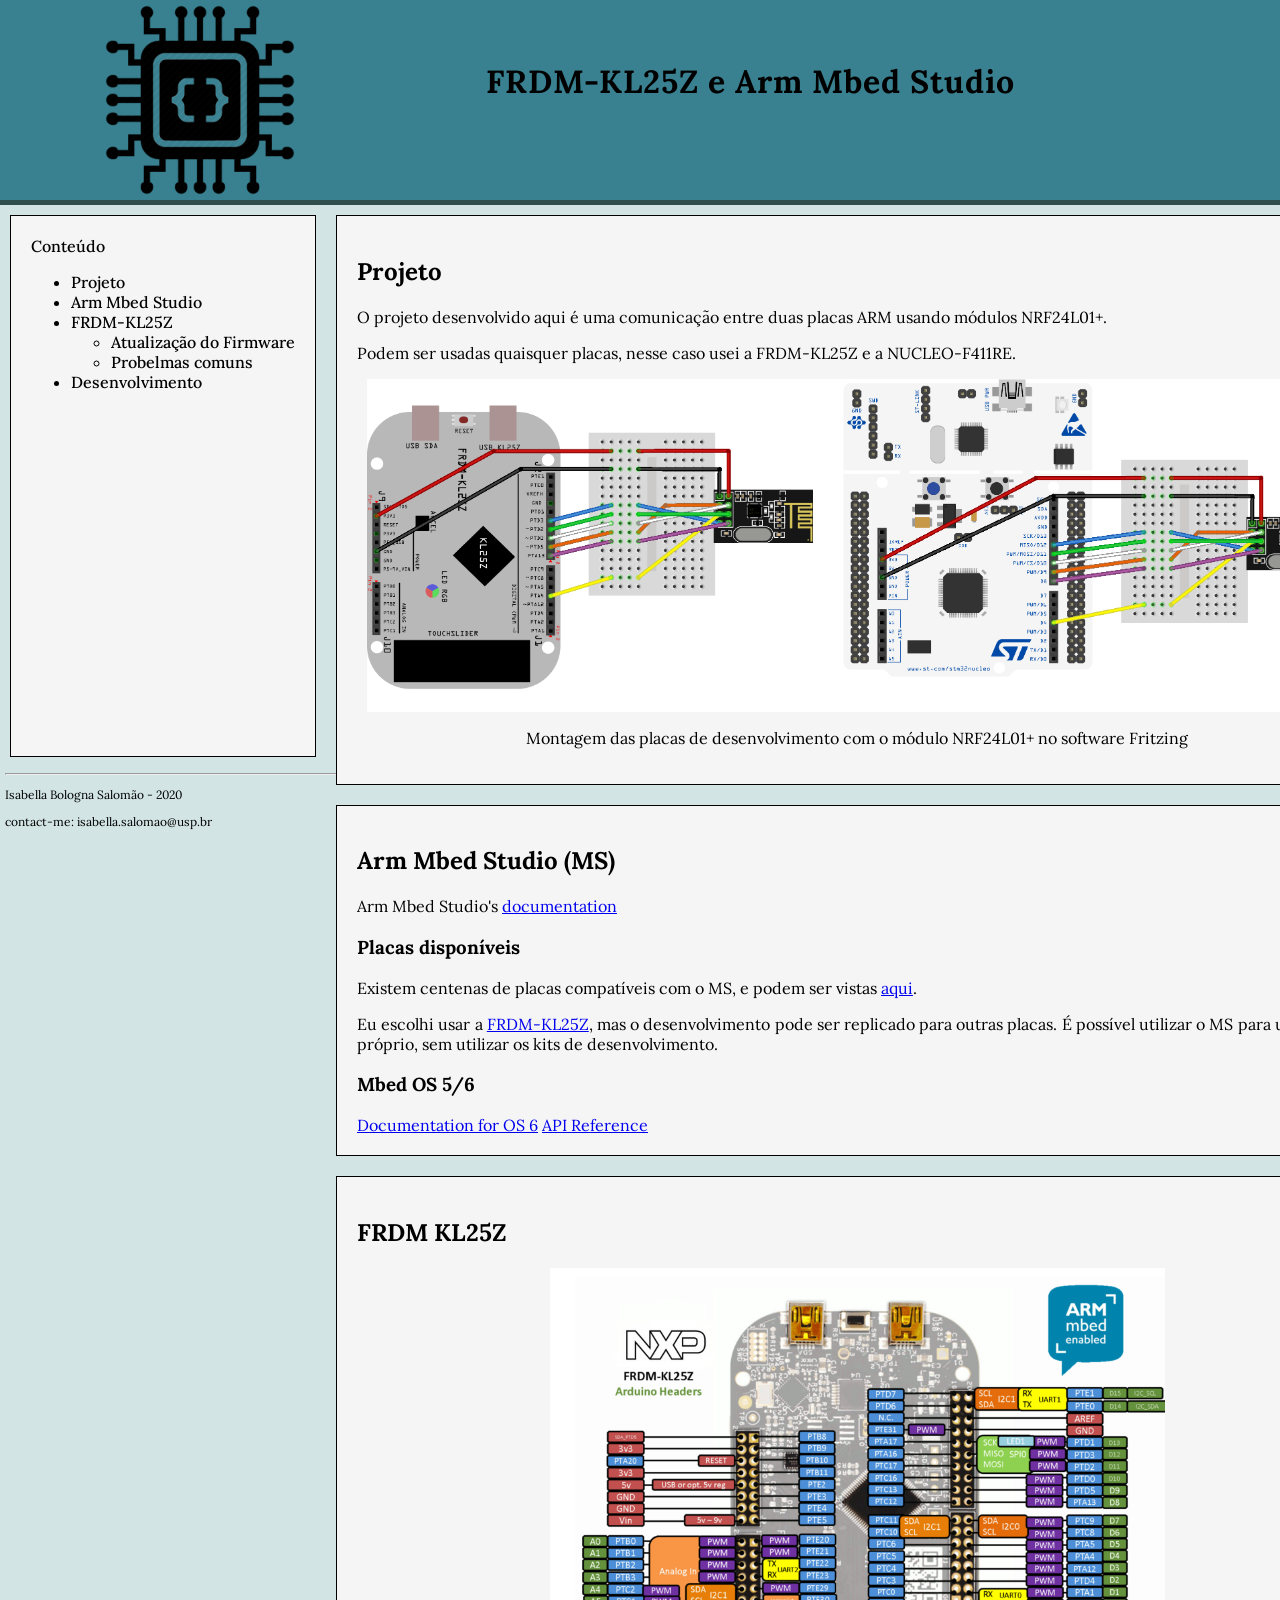
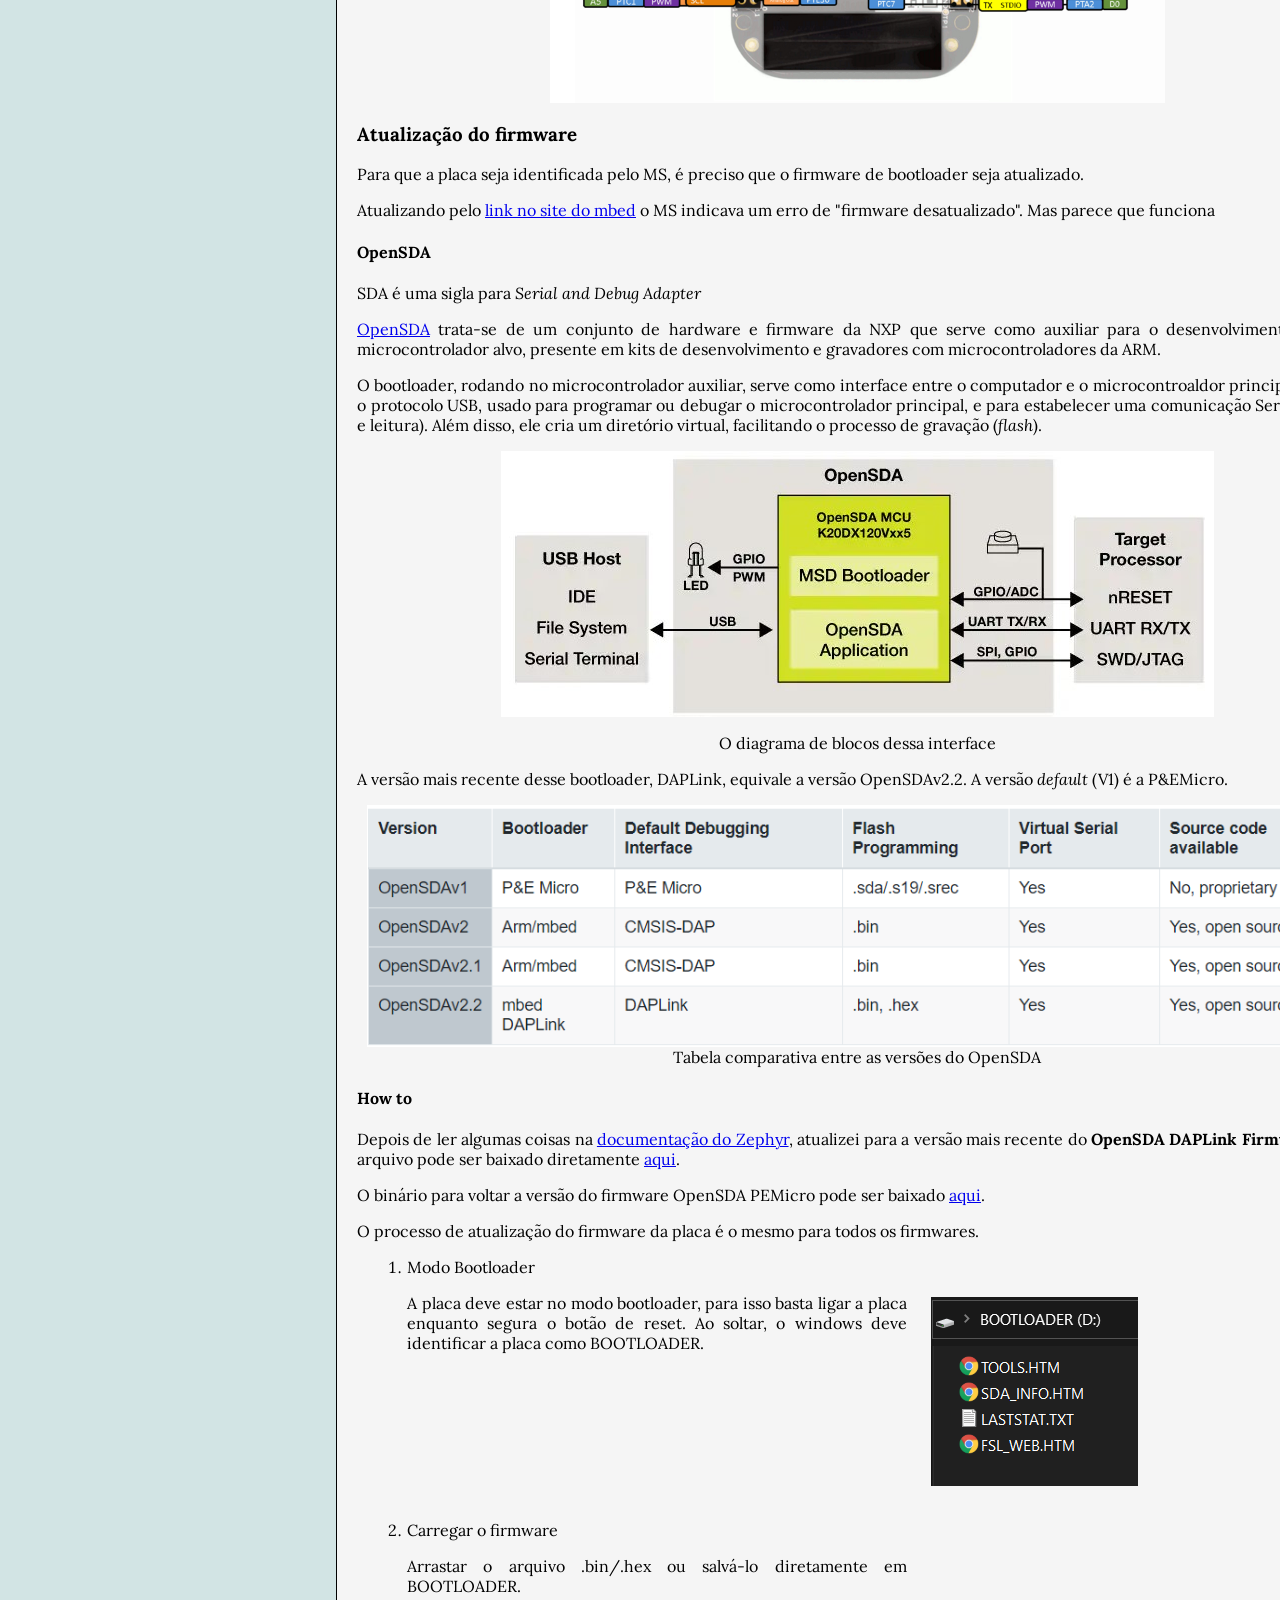
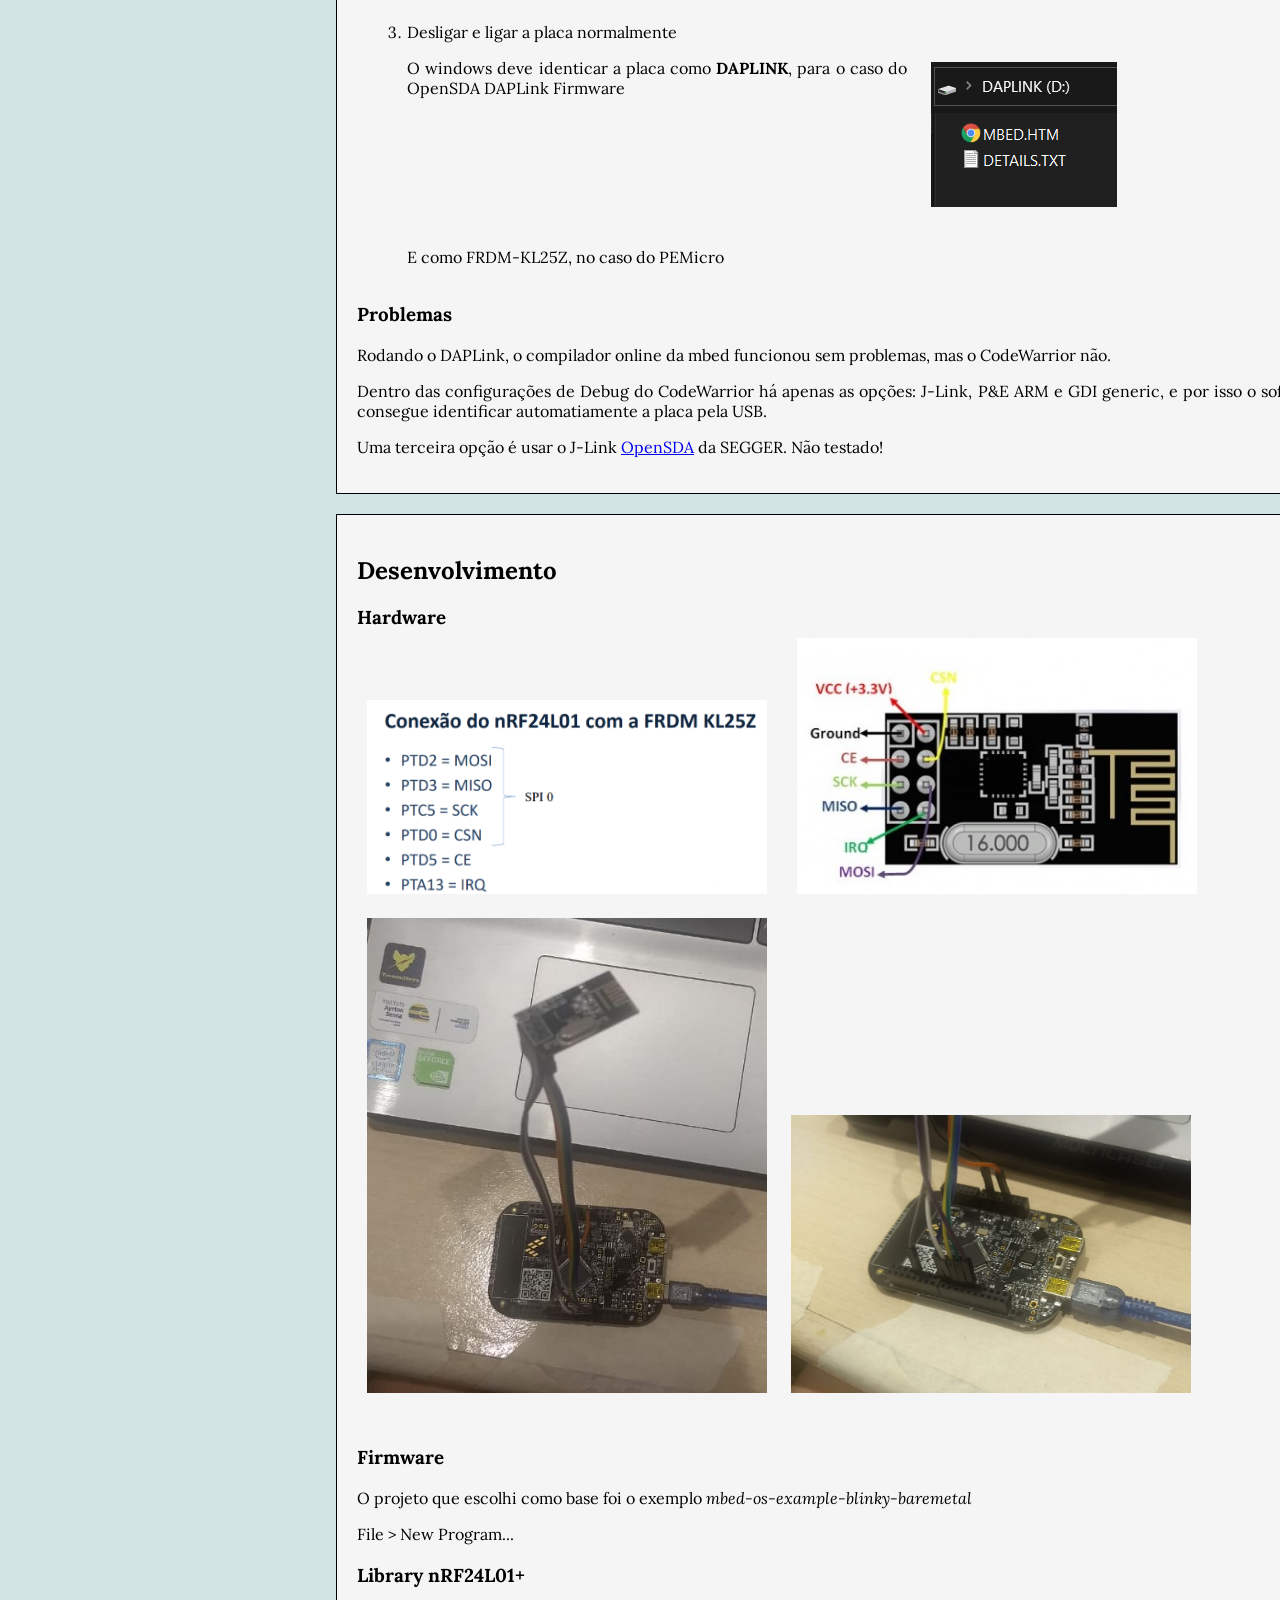
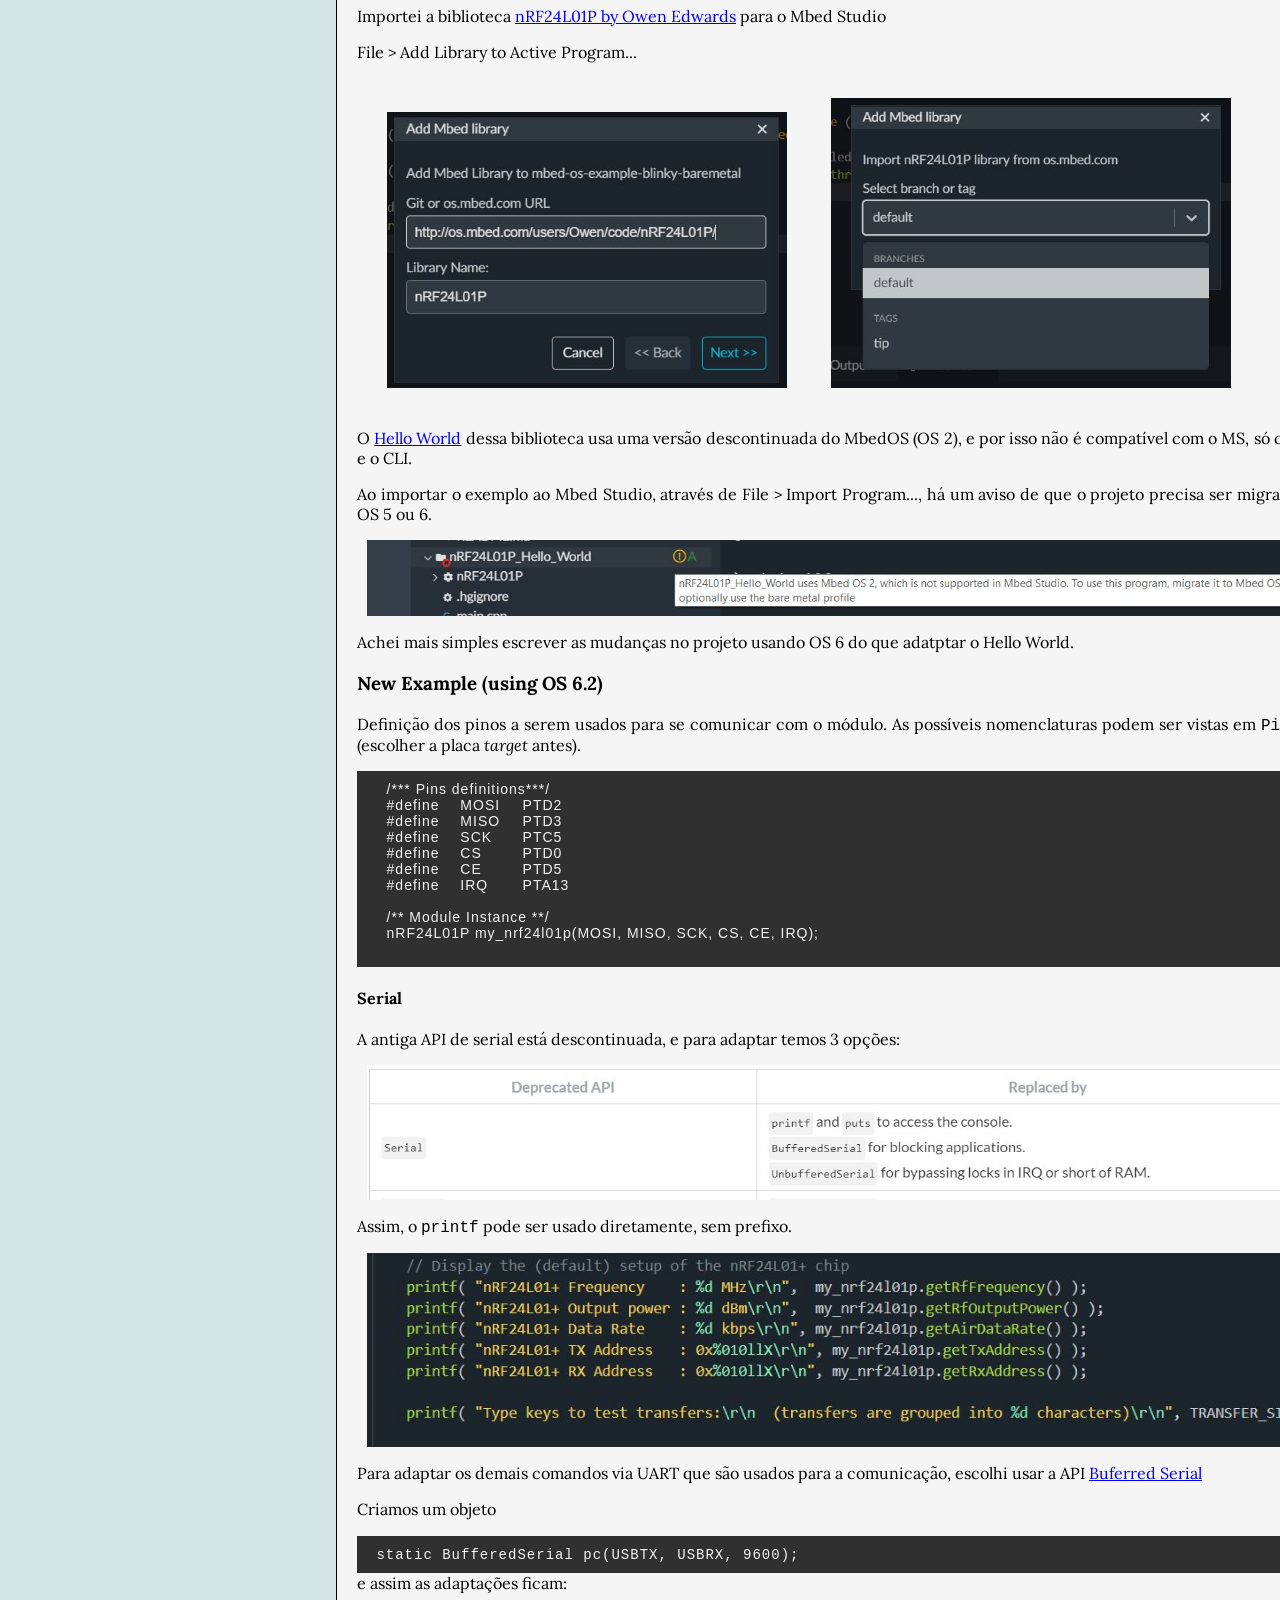
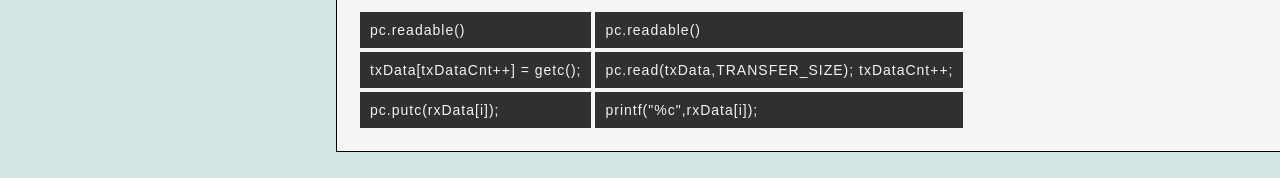
<file: index.html>
<!DOCTYPE html>
<html lang="pt-br" dir="ltr">

<head>
    <meta charset="utf-8">
    <title>FRDM KL25Z no Arm Mbed Studio</title>
    <link rel="stylesheet" type="text/css" href="css/styles.css">
    <link rel="icon" href="img/favicon.ico">
</head>

<body>

    <header id="cabecalho">
        <img src="img\embedded.png" alt="embedded-logo" class="logo">
        <h1 class="header">FRDM-KL25Z e Arm Mbed Studio</h1>
        <!-- <p>Desenvolvimento com a FRDM-KL25Z no Arm Mbed Studio</p> -->
    </header>

    <div id="indice">
        <a href="#cabecalho" class="indice-item">Conteúdo</a>
        <ul>
            <li><a href="#️projeto" class="indice-item">Projeto</a></li>
            <li><a href="#mbed-studio" class="indice-item">Arm Mbed Studio</a></li>
            <li><a href="#frdm" class="indice-item">FRDM-KL25Z</a></li>
            <ul>
                <li><a href="#fw-update" class="indice-item">Atualização do Firmware</a></li>
                <li><a href="#fw-update" class="indice-item">Probelmas comuns</a></li>
            </ul>
            <li><a href="#desenvolvimento" class="indice-item">Desenvolvimento</a></li>
        </ul>
    </div>

    <div id="conteudo">
        <div id="projeto" class="content">
            <h2>Projeto</h2>
            <p>O projeto desenvolvido aqui é uma comunicação entre duas placas ARM usando módulos NRF24L01+.</p>
            <p>Podem ser usadas quaisquer placas, nesse caso usei a FRDM-KL25Z e a NUCLEO-F411RE. </p>
            <figure>
                <img src="img\montagem_frdm_nucleo_bb.png" alt="montagem-projeto">
                <figcaption>
                    <p>Montagem das placas de desenvolvimento com o módulo NRF24L01+ no software Fritzing</p>
                </figcaption>
            </figure>
        </div>

        <div id="mbed-studio" class="content">
            <h2>Arm Mbed Studio (MS)</h2>
            <p>Arm Mbed Studio's
                <a href="https://os.mbed.com/docs/mbed-studio/current/introduction/index.html">documentation</a>
            </p>

            <h3>Placas disponíveis</h3>
            <p> Existem centenas de placas compatíveis com o MS, e podem ser vistas
                <a
                    href="https://os.mbed.com/platforms/?q=&Mbed+Studio+support=Build+and+run&Mbed+Studio+support=Debug">aqui</a>.
            </p>
            <p> Eu escolhi usar a <a href="https://os.mbed.com/platforms/KL25Z/">FRDM-KL25Z</a>, mas o desenvolvimento pode ser replicado para outras placas. É possível utilizar o MS para um projeto próprio, sem utilizar os kits de desenvolvimento. </p>

            <h3>Mbed OS 5/6</h3>
            <a href="https://os.mbed.com/docs/mbed-os/v6.2/introduction/index.html">Documentation for OS 6</a>
            <a href="https://os.mbed.com/docs/mbed-os/v6.2/apis/index.html">API Reference</a>
        </div>

        <div id="frdm" class="content">
            <h2>FRDM KL25Z</h2>
            <img src="img\pinout_frdm.png" alt="pinout-frdm">
            
            <div id="fw-update">

                <h3>Atualização do firmware</h3>
                <p> Para que a placa seja identificada pelo MS, é preciso que o firmware de bootloader seja atualizado.</p>
                
                <p>Atualizando pelo <a href="https://os.mbed.com/handbook/Firmware-FRDM-KL25Z">link no site do mbed</a> o MS indicava um erro de "firmware desatualizado". Mas parece que funciona</p>
                <!-- TODO teste de blinky com firmware desatualizado -->
                
                <h4>OpenSDA</h4>
                <p>SDA é uma sigla para <i>Serial and Debug Adapter</i></p>
                <p><a
                    href="https://www.nxp.com/design/microcontrollers-developer-resources/ides-for-kinetis-mcus/opensda-serial-and-debug-adapter:OPENSDA">OpenSDA</a>
                    trata-se de um conjunto de hardware e firmware da NXP que serve como auxiliar para o desenvolvimento em um microcontrolador alvo, presente em kits de desenvolvimento e gravadores com microcontroladores da ARM.
                </p>
                <p>O bootloader, rodando no microcontrolador auxiliar, serve como interface entre o computador e o
                    microcontroaldor principal. Adapta o protocolo USB, usado para programar ou debugar o microcontrolador principal, e para estabelecer uma comunicação Serial (escrita e leitura). Além disso, ele cria um diretório virtual, facilitando o processo de gravação (<i>flash</i>).</p>
                    <figure>
                        <img src="img\OPENSDA-BD.jpg" alt="Block Diagram">
                        <figcaption>
                            <p>O diagrama de blocos dessa interface</p>
                        </figcaption>
                    </figure>
                    
                <p>A versão mais recente desse bootloader, DAPLink, equivale a versão OpenSDAv2.2. 
                    A versão <i>default</i> (V1) é a P&EMicro.</p>
                    
                    <figure>
                        <img src="img\compare_opensda.PNG" alt="comparision table">
                        <figcaption>Tabela comparativa entre as versões do OpenSDA</figcaption>
                    </figure>
                    
                <h4>How to</h4>
                <p> Depois de ler algumas coisas na
                    <a href="https://developer.nordicsemi.com/nRF_Connect_SDK/doc/latest/zephyr/boards/arm/frdm_kl25z/doc/index.html">documentação do Zephyr</a>, 
                    atualizei para a versão mais recente do <strong>OpenSDA DAPLink Firmware</strong>, cujo arquivo pode ser baixado diretamente <a href="bin\k20dx_frdmkl25z_if_crc.bin">aqui</a>.
                </p>
                
                <p>O binário para voltar a versão do firmware OpenSDA PEMicro pode ser baixado 
                    <a href="bin\MSD-DEBUG-FRDM-KL25Z_Pemicro_v118.SDA">aqui</a>. </p>
                    
                <p>O processo de atualização do firmware da placa é o mesmo para todos os firmwares.</p>
                <ol>
                    <div class="list-item">
                        <li>Modo Bootloader</li>
                        <p class="item-description">A placa deve estar no modo bootloader, para isso basta ligar a placa enquanto segura o botão de reset. Ao soltar, o windows deve identificar a placa como BOOTLOADER.</p>
                        <img src="img\bootloader.PNG" alt="BOOTLOADER (D:)" class="item-img">
                    </div>

                    <div class="list-item">
                        <li>Carregar o firmware</li>
                        <p class="item-description">Arrastar o arquivo .bin/.hex ou salvá-lo diretamente em BOOTLOADER.</p>
                    </div>

                    <div class="list-item">
                    <li>Desligar e ligar a placa normalmente</li>
                    <p class="item-description"> O windows deve identicar a placa como <b>DAPLINK</b>, para o caso do OpenSDA DAPLink Firmware</p>
                    <img src="img\daplink.PNG" alt="DAPLINK (D:)" class="item-img">
                    <p>E como FRDM-KL25Z, no caso do PEMicro</p>
                    </div>
                </ol>
            </div>

            <h3>Problemas</h3>
            <!-- todo -->

            <p>Rodando o DAPLink, o compilador online da mbed funcionou sem problemas, mas o CodeWarrior não.</p>
            <p>Dentro das configurações de Debug do CodeWarrior há apenas as opções: J-Link, P&E ARM e GDI generic, e por isso o software não consegue identificar automatiamente a placa pela USB.</p>

            <p>Uma terceira opção é usar o J-Link 
                <a href="https://www.segger.com/products/debug-probes/j-link/models/other-j-links/opensda-sda-v2/">OpenSDA</a>
                da SEGGER. Não testado!
            </p>
            <!-- todo  -->
        </div>

        <div id="desenvolvimento" class="content">
            <h2>Desenvolvimento</h2>
            
            <h3>Hardware</h3>

            <img src="img\pins_conection.png" alt="conexão" class="hw">
            <img src="img\pinout_nrf.jpg" alt="" class="hw" id="nrf">
            <img src="img\frdm_nrf_1.jpeg" alt="montagem 1" class="hw">
            <img src="img\frdm_nrf_2.jpeg" alt="montagem 2" class="hw">

            <h3>Firmware</h3>
            <p>O projeto que escolhi como base foi o exemplo <i>mbed-os-example-blinky-baremetal</i></p>
            <p>File > New Program...</p>

            <h3>Library nRF24L01+</h3>
            <p>Importei a biblioteca 
                <a href="https://os.mbed.com/users/Owen/code/nRF24L01P/">nRF24L01P by Owen Edwards</a>
                para o Mbed Studio
            </p>
            <p>File > Add Library to Active Program...</p>


            <figure>
                <img src="img\import_lib.JPG" alt="" class="mbed-studio">
                <img src="img\import_lib_2.JPG" alt="" class="mbed-studio">
            </figure>

            <p>O <a href="https://os.mbed.com/users/Owen/code/nRF24L01P_Hello_World/">Hello World</a> dessa biblioteca usa uma versão descontinuada do MbedOS (OS 2), e por isso não é compatível com o MS, só com  online e o CLI.
            </p>
            <p>Ao importar o exemplo ao Mbed Studio, através de File > Import Program..., há um aviso de que o projeto precisa ser migrado para os OS 5 ou 6. </p>
            <img src="img\problem_hello_world.JPG" alt="">

            <p>Achei mais simples escrever as mudanças no projeto usando OS 6 do que adatptar o Hello World. </p>

            <h3>New Example (using OS 6.2)</h3>
            <p>Definição dos pinos a serem usados para se comunicar com o módulo. As possíveis nomenclaturas podem ser vistas em <code>PinNames.h</code> (escolher a placa <i>target</i> antes).</p>
            <code>
                <pre>
    /*** Pins definitions***/
    #define 	MOSI	PTD2
    #define 	MISO	PTD3
    #define 	SCK	PTC5
    #define 	CS		PTD0
    #define 	CE		PTD5
    #define 	IRQ		PTA13
    
    /** Module Instance **/
    nRF24L01P my_nrf24l01p(MOSI, MISO, SCK, CS, CE, IRQ);
                </pre>
            </code>

            <h4>Serial</h4>
            <p>A antiga API de serial está descontinuada, e para adaptar temos 3 opções:</p>
            <img src="img\deprecated_serial.JPG" alt="">

            <p>Assim, o <code>printf</code> pode ser usado diretamente, sem prefixo. </p>
            <img src="img\printf.JPG" alt="">

            <p>Para adaptar os demais comandos via UART que são usados para a comunicação, escolhi usar a API
                <a href="https://os.mbed.com/docs/mbed-os/v6.2/apis/serial-uart-apis.html">Buferred Serial</a>
            </p>
            <p> Criamos um objeto <code><pre> static BufferedSerial pc(USBTX, USBRX, 9600);</pre></code> e assim as adaptações ficam: </p>
            <table>
                <tr><td><pre>pc.readable()</pre></td><td><pre>pc.readable()</pre></td></tr>
                <tr><td><pre>txData[txDataCnt++] = getc();</pre></td><td><pre>pc.read(txData,TRANSFER_SIZE); txDataCnt++;</pre></td></tr>
                <tr><td><pre>pc.putc(rxData[i]);</pre></td><td><pre>printf("%c",rxData[i]);</pre></td></tr>
            </table>

        </div>
    </div>

    <!-- todo mbed simulator -->
    <footer>
        <hr>
        <p>Isabella Bologna Salomão - 2020</p>
        <p>contact-me: isabella.salomao@usp.br</p>
    </footer>
</body>

</html>
</file>
<file: css/styles.css>
@charset "UTF-8";
@import url("https://fonts.googleapis.com/css?family=Lora&effect=outline");
@font-face {
    font-family: "FonteCode";
    src: url("_fonts\computer-font.ttf");
  }

/*** tag selectors ***/

body {
    background-color: rgba(31, 122, 122, 0.2);
    font-family: 'Lora', serif;
    font-size: 16px;
    display: block;
    text-align: justify;
    margin: 0;
}

div {
    background-color: whitesmoke;
}

header {
    background-color: rgb(19, 105, 126, 0.8);
    border-bottom: 5px solid darkslategray;
    display: inline-table;
    text-align: center;
    vertical-align: center;
    letter-spacing: 1px;
    margin: 0;
    padding: 100px;
    width: 100%;
}

figure {
    margin: 10px;
}

img {
    margin: 0;
    max-width: 980px;
    display: block;
    margin-left: auto;
    margin-right: auto;
}

figcaption{
    text-align:center;
}

footer {
    font-size: 12px;
    /* text-align: center; */
    display: block;
    margin: 5px;
}

pre {
    padding: 10px;
    margin: 0;
    color: #f2f2f2;
    font-family: 'Fira',sans-serif;
    font-size: 14px;
    background-color: #303030!important;
    border: none;
    letter-spacing: 1px;
    /* word-spacing: 2px; */
}

/*** class selectors - particular elements, group ***/
a.indice-item {
    text-decoration: none;
    color: black;
    font-weight: 500;
}

h1.header{
    display: inline-block;
    width: 600px;
    vertical-align: -moz-middle-with-baseline;
    position: absolute;
    left: 450px; top: 40px;
    /* margin-top: 0; */
}

div.content{
    margin-bottom: 20px;
    border: solid;
    border-width: 1px;
    padding: 20px;
    width: 1000px;
}

div.list-item {
    margin: 10px;
    align-content:start;
}

img.logo{
    width: 200px;
    float: left ;
    position: absolute;
    left: 100px; top: 0;
    
}

img.hw {
    display: inline-block;
    position: relative;
    top: -20px;
    margin: 10px;
    width: 400px;
}

img.item-img{
    position: relative;
    display: inline-block;
    margin: 20px;
}

img.mbed-studio{
    display: inline-block;
    max-width: 400px;
    margin: 20px;
}

p.item-description {
    vertical-align: top;
    display: inline-block;
    max-width: 500px;
}

/*** id selectors - single one in a page ***/

div#conteudo{
    background-color: rgba(31, 122, 122,0);
    display: inline-block;
    position: absolute;
    padding: 10px;
    border: 0;
}

div#indice{
    border: solid;
    border-width: 1px;
    display: inline-block;
    padding: 20px;
    margin: 10px;
    height: 500px;
}

img#nrf{
    left: -150px;
}
</file>
